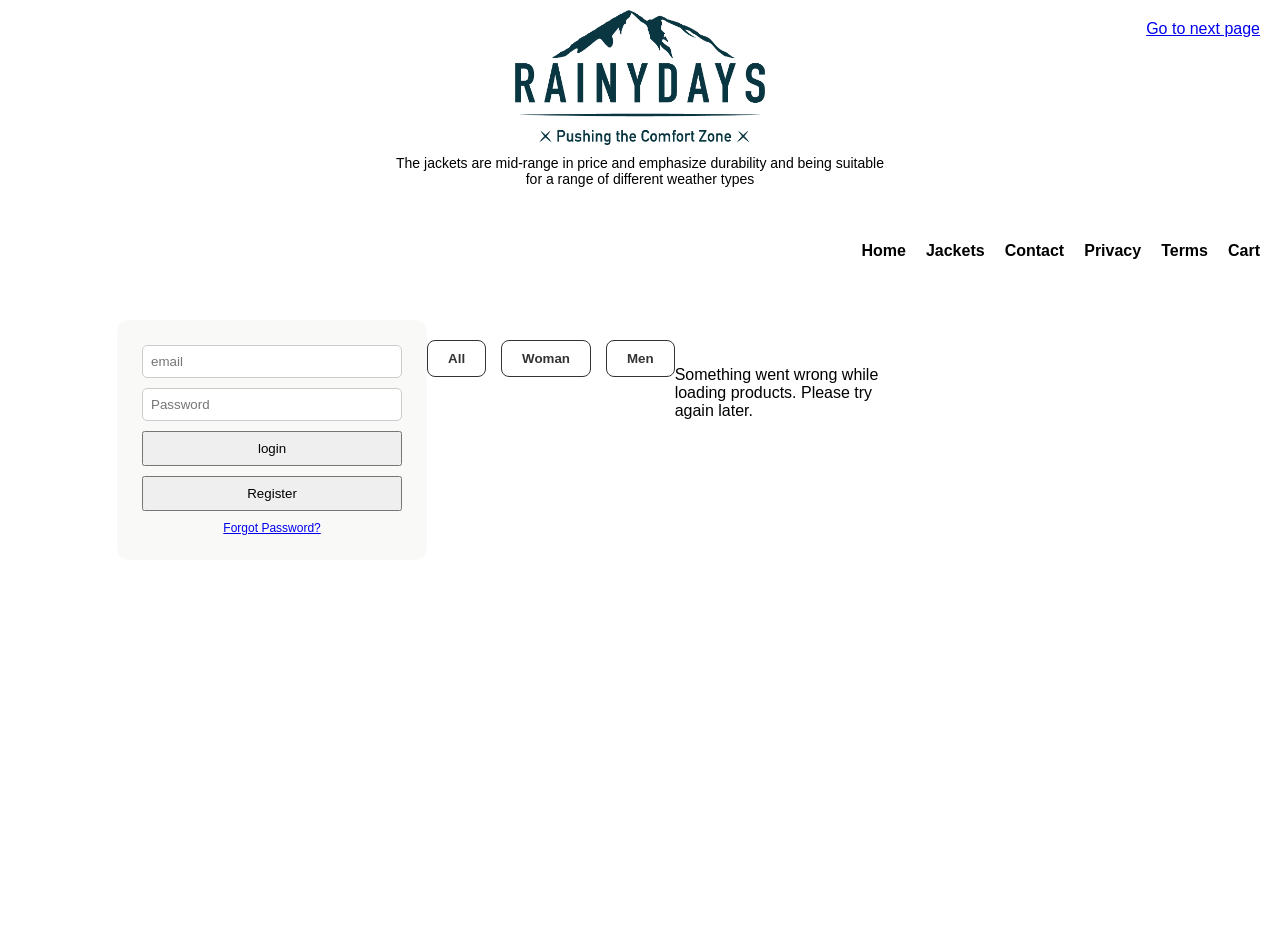
<file: index.html>
<!DOCTYPE html>
<html lang="en">
<head>  
    <meta charset="UTF-8">
    <meta name="viewport" content="width=device-width, initial-scale=1.0">
     <meta name="description" content="Get your best outdoor clohtes for heavy norwegian weather">
     <title>Rainy Days Pushing the comfort zone | Home</title>

    <link rel="stylesheet" href="style.css"> 
    </head> 

 <body>  

    <header>    
    <img src="images/RainyDays_Logo-kopi.png" alt="logo">
     

     <nav>   
            <ul> 
                <li><a href="index.html">Home</a></li>
                <li><a href="jackets.html">Jackets</a></li>
                <li><a href="contact.html">Contact</a></li>
                <li><a href="privacy-policy.html">Privacy</a></li>
                <li><a href="terms-and-conditions.html">Terms</a></li>
                <li><a href="cart.html">Cart</a></li>
            </ul>
        </nav>  

        <p class="header-text">The jackets are mid-range in price and emphasize durability and being suitable for a range of different weather types</p>
 </header>

        <main>  
             <a href="jackets.html" class="header-link">Go to next page</a>
            <div class="login-wrapper">
                <form>
                    <input type="email" placeholder="email">
                    <input type="password" placeholder="Password">
                <button>login</button>
                <button>Register</button>
            <a href="#">Forgot Password?</a>
            </div> 
            <div class="category-buttons">
                <button type="button" id="filterAll">All</button>
                <button type="button" id="filterWoman">Woman</button>
                <button type="button" id="filterMen">Men</button>
            </div>
            <div id="productlist"></div> 
        </form>
     </main>
     <script src="js/script.js"></script>
 </body>
 </html>
</file>
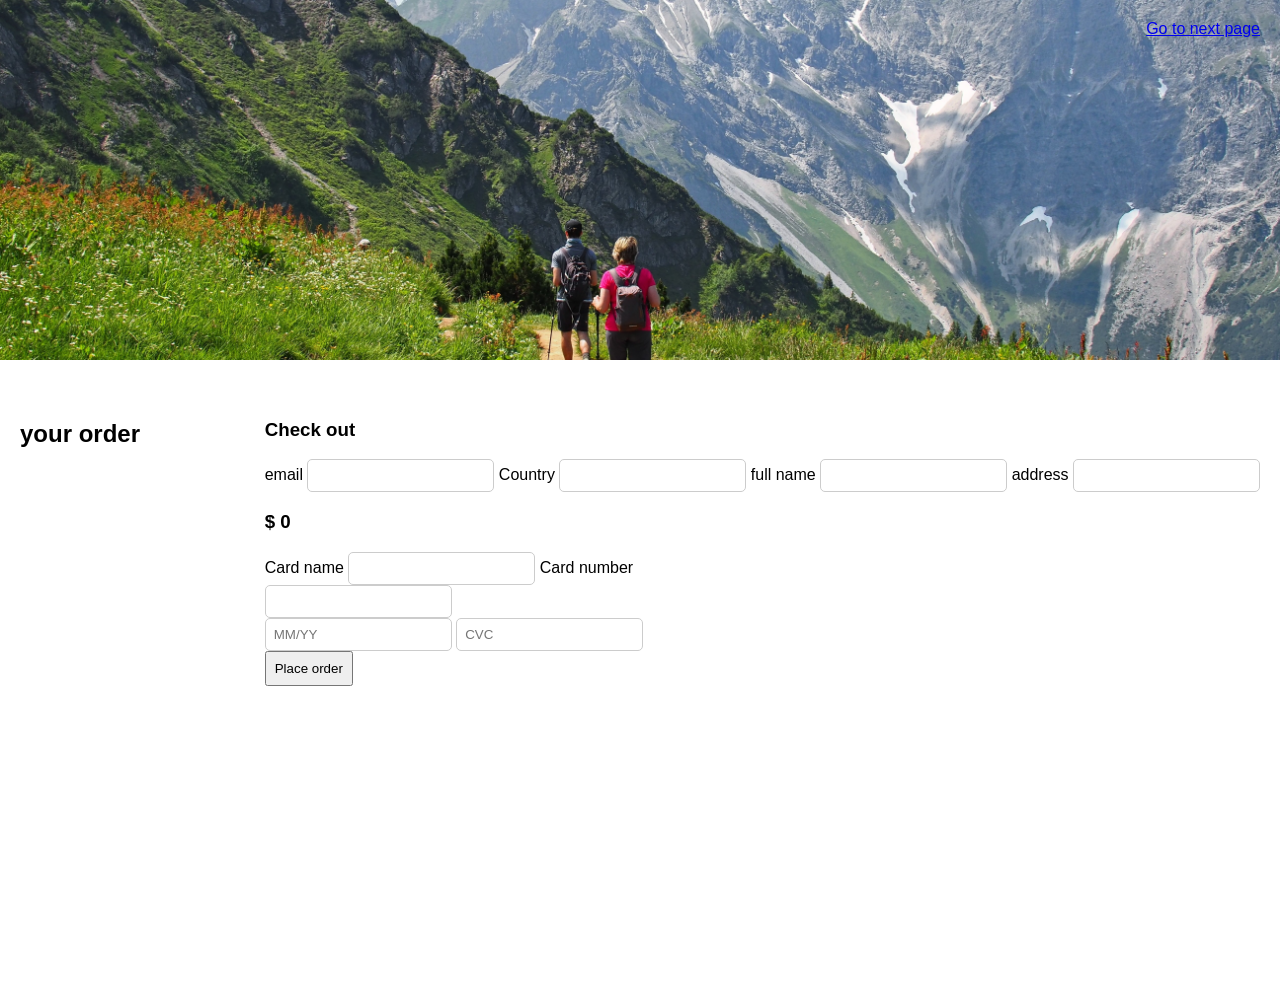
<file: checkout/index.html>
<!DOCTYPE html>
<html lang="en">
<head>  
    <meta charset="UTF-8">
    <meta name="viewport" content="width=device-width, initial-scale=1.0">  
    <link rel="stylesheet" href="../style.css">    

    </head>

 <body class="order-page">
     <header class="top-half">
 </header>

 <main class="bottom-half"> 
    <section class="product-page-content">   

         <div class="checkout-page"> 
            <h2>your order</h2>

            <div id="checkoutItems"></div>
        </div>

        <div class="checkout-container">    
            <div class="left">
                <h3>Check out</h3>

                <label>email</label>    
                <input type="text">

                <label>Country</label> 
                <input type="text">   

                <label>full name</label>
                <input type="text">     

                <label>address</label>  
                <input type="text">
                </div>
     
            <div class="right">
                <h3 id="checkoutTotal">$ 0</h3>

                <label>Card name</label>  
                <input type="text"> 

                 <label>Card number</label>  
                <input type="text">

                <div class="row">
                    <input type="text" placeholder="MM/YY">
                    <input type="text" placeholder="CVC">
                </div>  

                <button id="placeOrderBtn">Place order</button>    
             </div>
             </div>
             </section>
             </main>
             <a href="payment.html" class="header-link">Go to next page</a>
             <script src="script.js"></script>
             </body>
             </html>
</file>
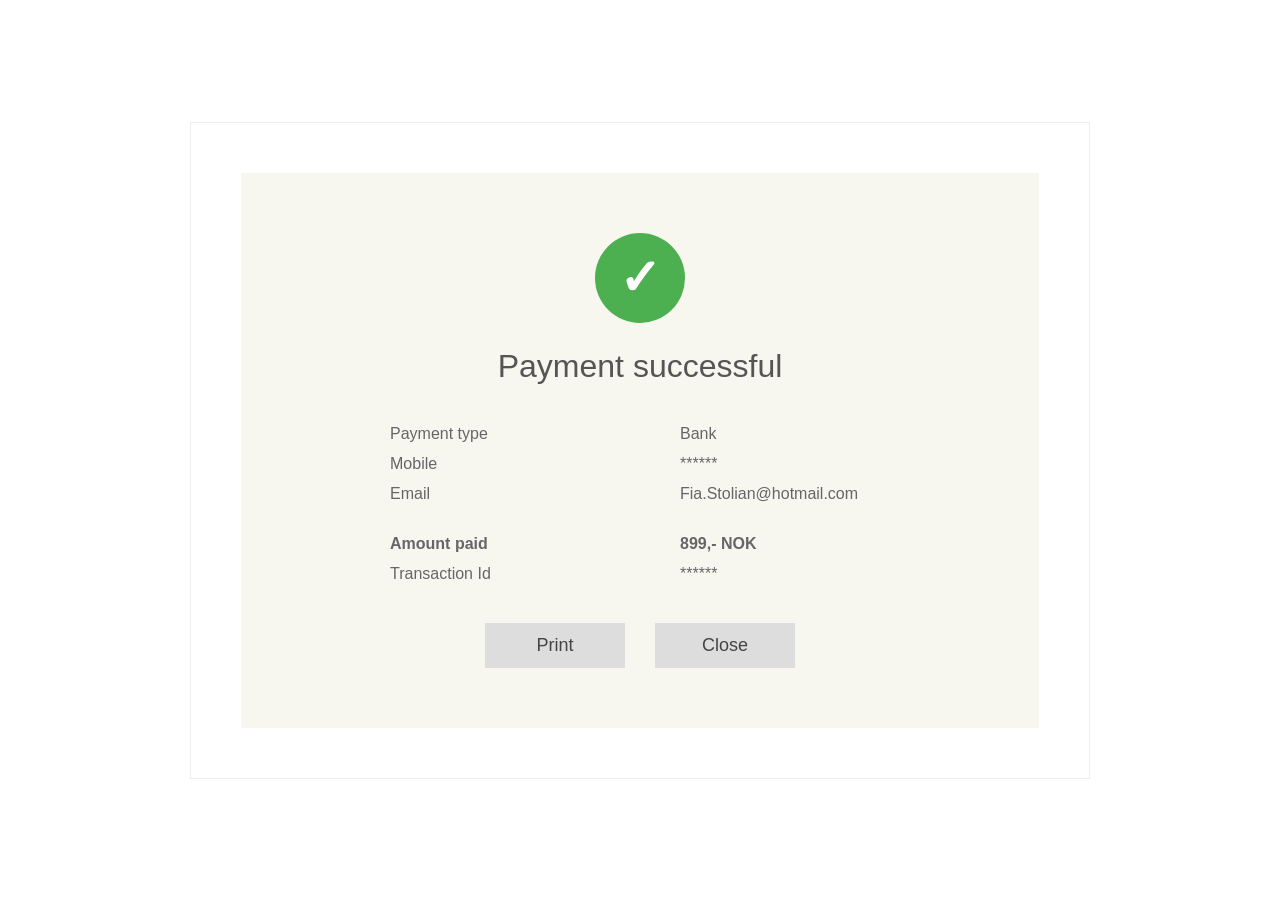
<file: payment/index.html>
<!DOCTYPE html>
<html lang="no">
<head>
    <meta charset="UTF-8" />
    <meta name="viewport" content="width=device-width, initial-scale=1.0" />
    <title>Payment Successful</title>
    <style>
        * {
            box-sizing: border-box;
            margin: 0;
            padding: 0;
            font-family: Arial, sans-serif;
        }

        body {
            background: #ffffff;
            display: flex;
            justify-content: center;
            align-items: center;
            min-height: 100vh;
        }

        .page {
            width: 900px;
            padding: 50px;
            border: 1px solid #eee;
            background: white;
        }

        .payment-box {
            background: #f7f6ef;
            padding: 60px 80px;
            text-align: center;
        }

        .success-icon {
            width: 90px;
            height: 90px;
            background: #4caf50;
            border-radius: 50%;
            margin: 0 auto 25px;
            color: white;
            font-size: 50px;
            line-height: 90px;
            font-weight: bold;
        }

        h1 {
            font-size: 32px;
            color: #555;
            margin-bottom: 40px;
            font-weight: 500;
        }

        .payment-details {
            display: grid;
            grid-template-columns: 1fr 1fr;
            gap: 12px 80px;
            text-align: left;
            max-width: 500px;
            margin: 0 auto 40px;
            color: #666;
            font-size: 16px;
        }

        .payment-details strong {
            color: #444;
        }

        .amount {
            margin-top: 20px;
            font-weight: bold;
        }

        .buttons {
            display: flex;
            justify-content: center;
            gap: 30px;
            margin-top: 40px;
        }

        button {
            width: 140px;
            padding: 12px;
            border: none;
            background: #ddd;
            color: #444;
            font-size: 18px;
            cursor: pointer;
            transition: 0.2s;
        }

        button:hover {
            background: #cfcfcf;
        }
    </style>
</head>
<body>
    <div class="page">
        <div class="payment-box">
            <div class="success-icon">✓</div>
            <h1>Payment successful</h1>

            <div class="payment-details">
                <div>Payment type</div>
                <div>Bank</div>

                <div>Mobile</div>
                <div>******</div>

                <div>Email</div>
                <div>Fia.Stolian@hotmail.com</div>

                <div class="amount">Amount paid</div>
                <div class="amount">899,- NOK</div>

                <div>Transaction Id</div>
                <div>******</div>
            </div>

            <div class="buttons">
                <button onclick="window.print()">Print</button>
                <button onclick="window.close()">Close</button>
            </div>
        </div>
    </div>
</body>
</html>
</file>
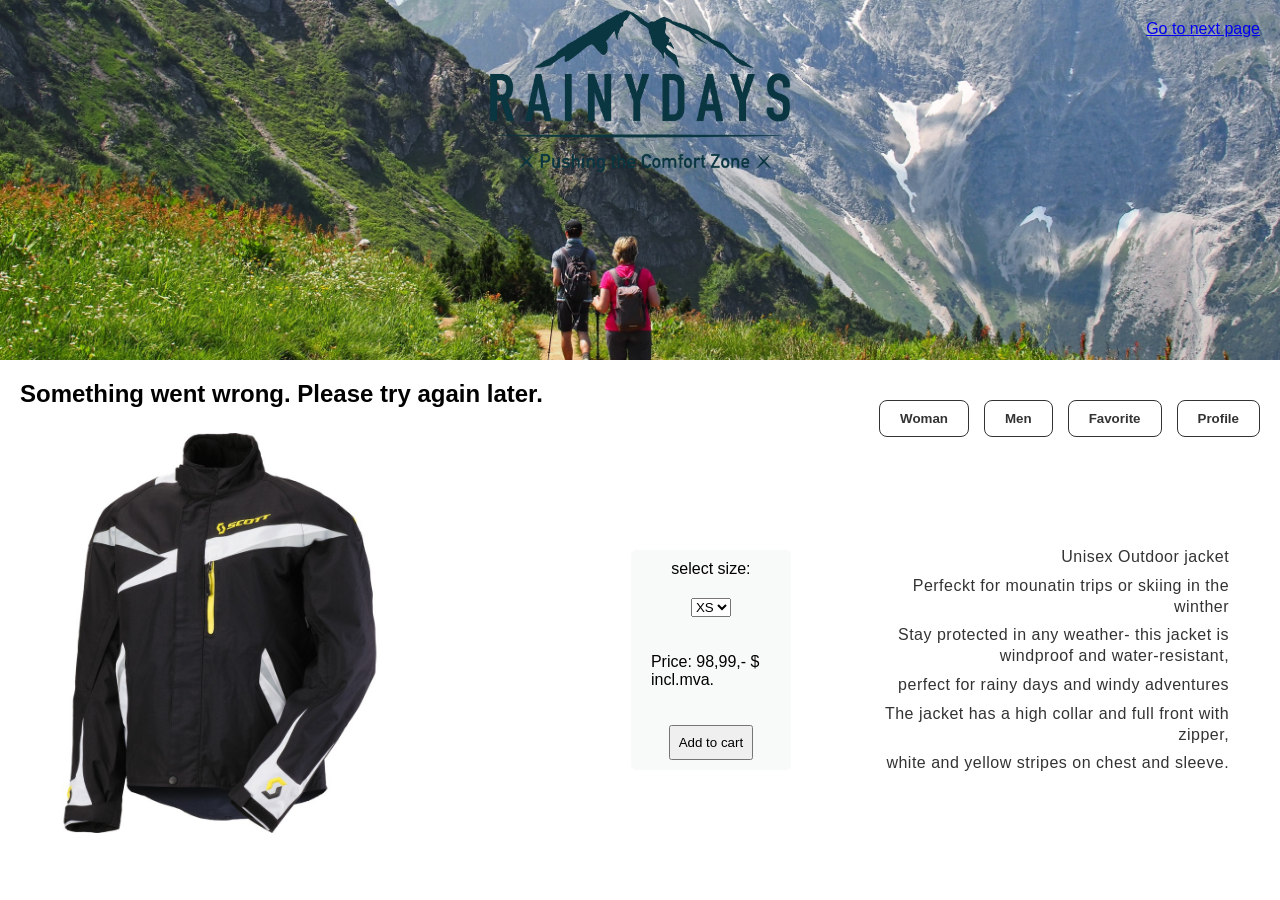
<file: product/index.html>
<!DOCTYPE html>
<html lang="en">
<head>  
    <meta charset="UTF-8">
    <meta name="viewport" content="width=device-width, initial-scale=1.0">
     <meta name="description" content="Get your best outdoor clohtes for heavy norwegian weather">
     <title>Rainy Days Pushing the comfort zone | Home</title>
    <link rel="stylesheet" href="../style.css"> 
    </head> 

 <body class="product-page">
     <header class="top-half">
    <img src="../images/RainyDays_Logo-kopi.png" alt="logo">  
 </header>

 <main class="bottom-half"> 
    <section class="product-page-content">  

            <div class="product-image-column">  
            <h1 class="product-title" id="producttitle">Black and white outdoor jacket</h1>  
         <img id="productpicture" src="../images/RainyDays_Jacket4.jpg" alt="jacket">  
     </div> 

     <div class="product-buy">  
    <label for="size">select size:</label>
     <select name="size" id="size">
     <option value="XS">XS</option> 
     <option value="S">S</option>       
     <option value="M">M</option>   
     <option value="L">L</option>   
     <option value="XL">XL</option>
     </select>  
     <p class="Price" id="productprice">Price: 98,99,- $ incl.mva.</p>  
     <button id="addToCartBtn">Add to cart</button>  
    </div>  

<div class="product-controls">
    <div class="category-buttons">
      <button>Woman</button>
      <button>Men</button>
      <button>Favorite</button>
      <button>Profile</button>
    </div>

     <div class="product-info">   
    <p id="productdescription">Unisex Outdoor jacket</p>
    <p>Perfeckt for mounatin trips or skiing in the winther</p>  
    <p>Stay protected in any weather- this jacket is windproof and water-resistant,</p>   
    <p>perfect for rainy days and windy adventures </p>
    <p>The jacket has a high collar and full front with zipper,</p> 
    <p>white and yellow stripes on chest and sleeve. </p>
    </div>
    </section>
    </main>
    <a href="../jackets.html" class="header-link">Go to next page</a>
    <script src="script.js"></script>
       </body>
</html>
</file>
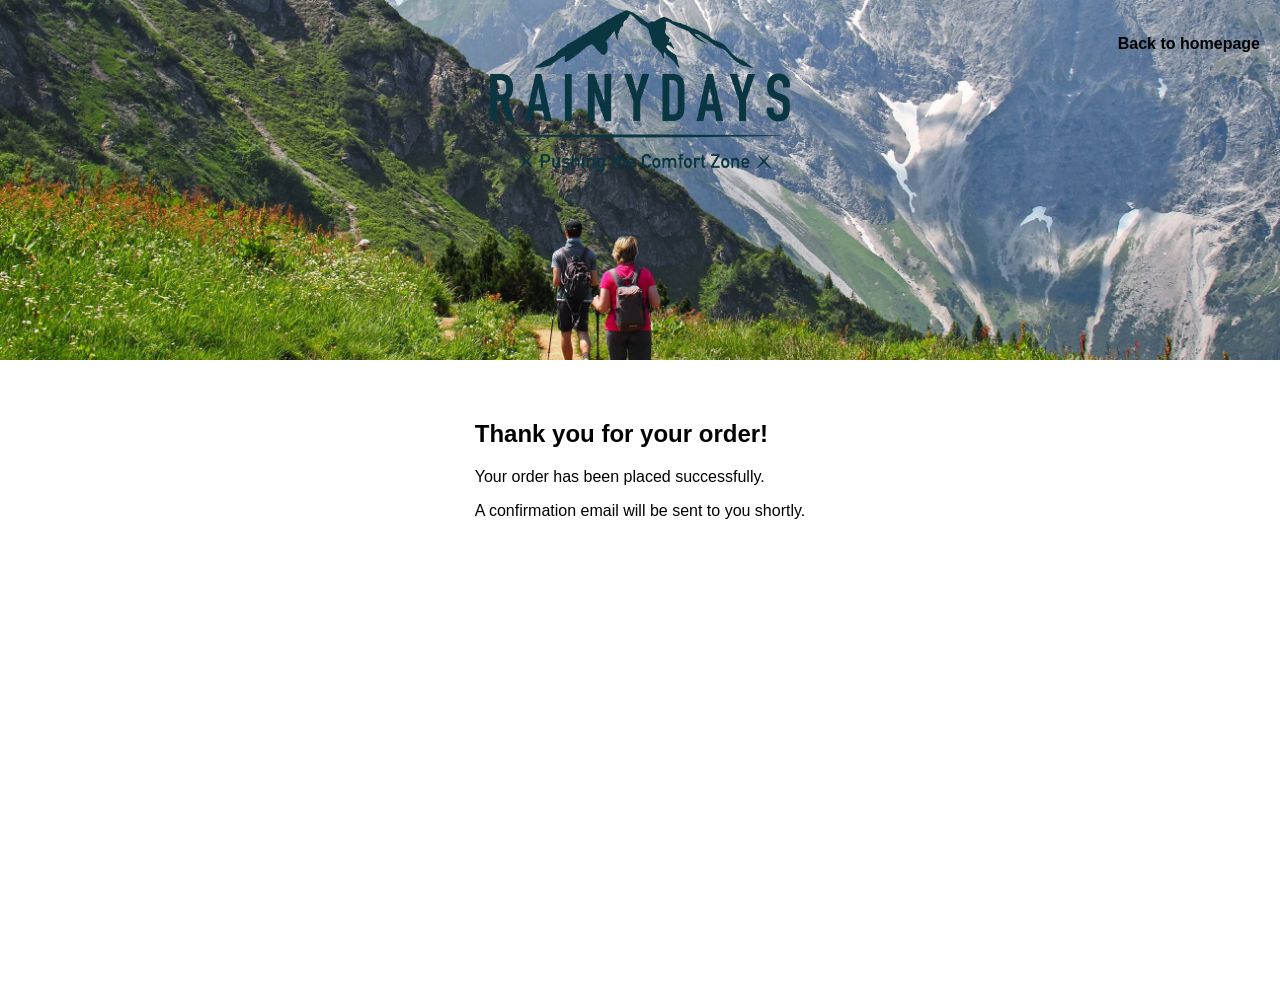
<file: checkout/confirmation/index.html>
<!DOCTYPE html>
<html lang="en">
<head>
    <meta charset="UTF-8">
    <meta name="viewport" content="width=device-width, initial-scale=1.0">
    <title>Order Confirmation | Rainy Days</title>
    <link rel="stylesheet" href="../../style.css">
</head>

<body class="confirmation-page">
    <header class="top-half">
        <img src="../../images/RainyDays_Logo-kopi.png" alt="logo">
    </header>

    <main class="bottom-half">
        <section>
            <h1>Thank you for your order!</h1>
            <p>Your order has been placed successfully.</p>
            <p>A confirmation email will be sent to you shortly.</p>
            <a href="../../index.html" class="header-link">Back to homepage</a>
        </section>
    </main>
</body>
</html>
</file>
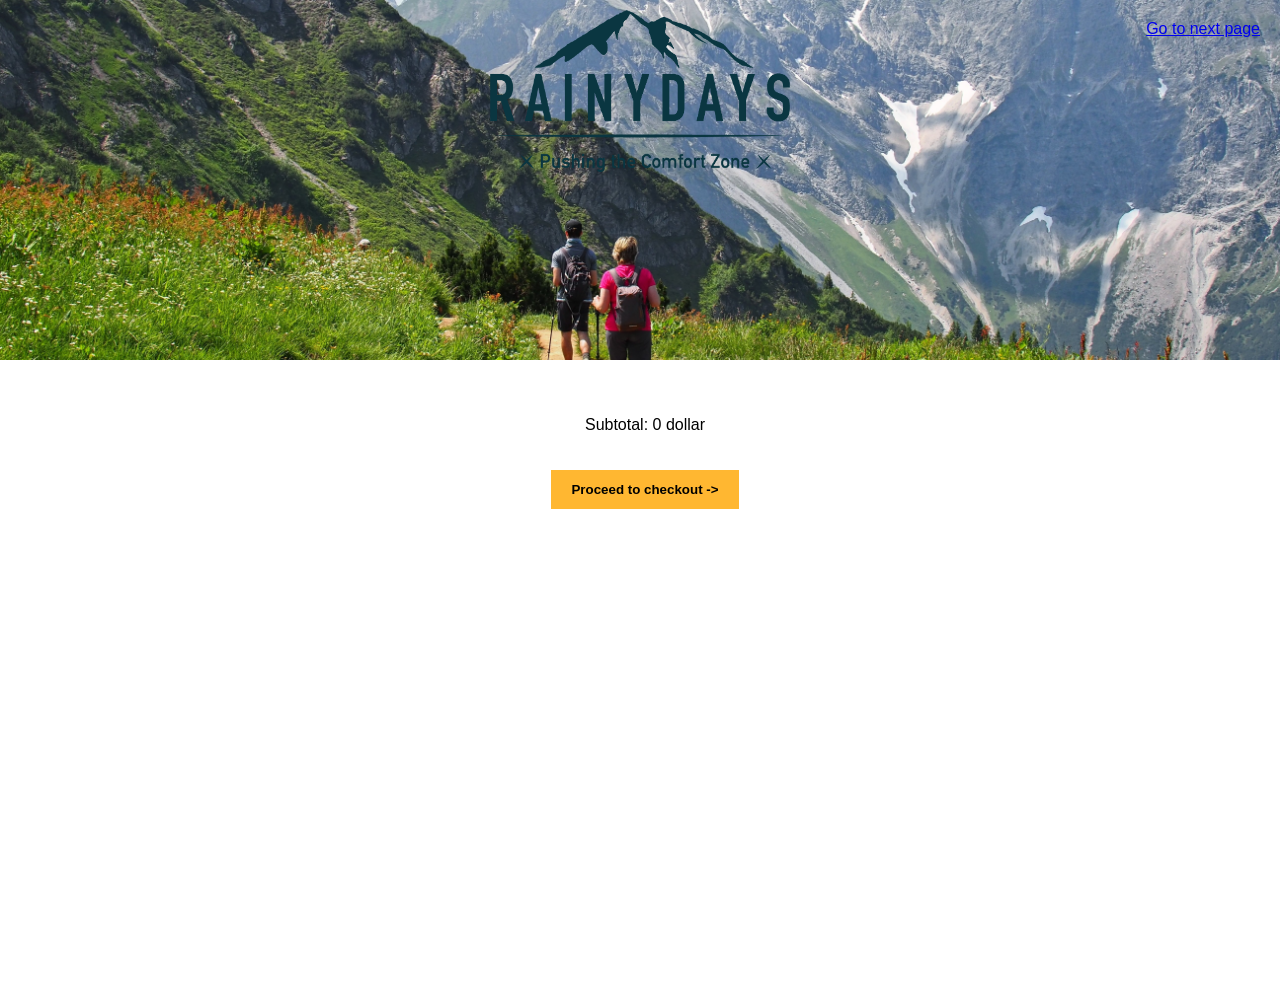
<file: cart.html>
<!DOCTYPE html>
<html lang="en">
<head>  
    <meta charset="UTF-8">
    <meta name="viewport" content="width=device-width, initial-scale=1.0">
     <meta name="description" content="Get your best outdoor clohtes for heavy norwegian weather">
     <title>Rainy Days Pushing the comfort zone | Home</title>
    <link rel="stylesheet" href="style.css"> 
    </head> 

 <body class="check-page">  


     <header class="top-half">
    <img src="images/RainyDays_Logo-kopi.png" alt="logo">  
 </header>

 <main class="bottom-half">     
    
        <section class="check-section">

        <div id="cartItems"></div>

        <div class="check-container">
            <p class="Price" id="cartTotal">Subtotal: 0 kr</p>
            <button class="checkout-btn" id="checkoutBtn">Proceed to checkout -></button>
        </div>
        </section>

         </main>
         <a href="order.html" class="header-link">Go to next page</a>
      <script src="js/cart.js"></script>  
      </body>
        </html>
</file>
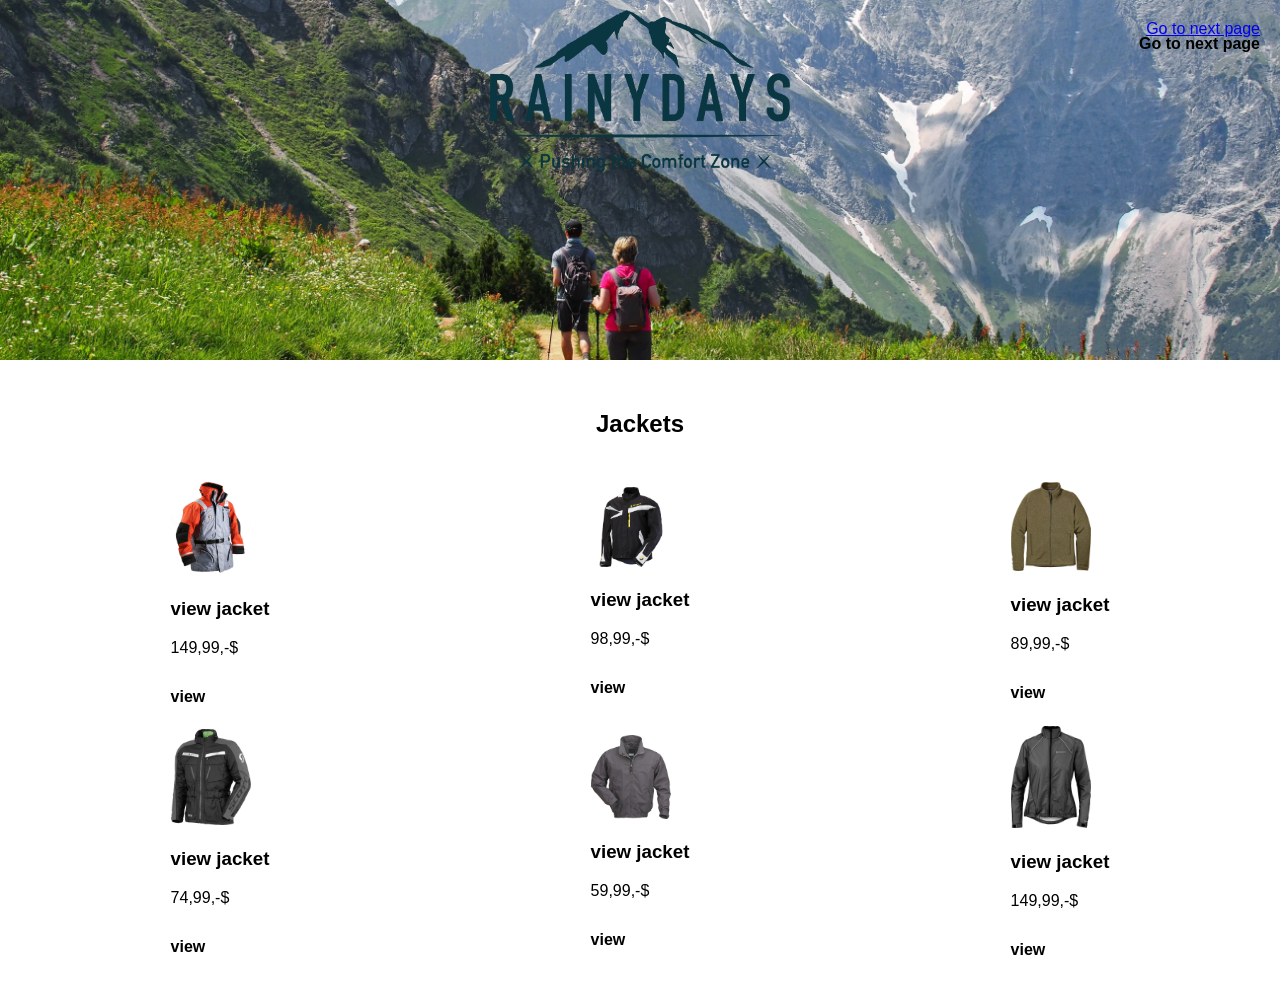
<file: jackets.html>
<!DOCTYPE html>
<html lang="en">
<head>  
    <meta charset="UTF-8">
    <meta name="viewport" content="width=device-width, initial-scale=1.0">
     <meta name="description" content="Get your best outdoor clohtes for heavy norwegian weather">
     <title>Rainy Days Pushing the comfort zone | Home</title>
    <link rel="stylesheet" href="style.css"> 
    </head> 

 <body class="jackets-page">
    

    <header class="top-half">
    <img src="images/RainyDays_Logo-kopi.png" alt="logo">  
 </header>

 <main class="bottom-half">
    <section class="jackets-grid">
    <h2>Jackets</h2>    
    <div>
        <img src="images/RainyDays_Jacket1.jpg" alt="jacket">   
        <h3>view jacket</h3>
        <p>149,99,-$</p>
        <a href="#">view</a>
    </div>
     <div>
        <img src="images/RainyDays_Jacket4.jpg"alt="jacket">   
        <h3>view jacket</h3>
        <p>98,99,-$</p>
        <a href="#">view</a>
    </div>
     <div>
        <img src="images/RainyDays_Jacket7.jpg" alt="jacket">   
        <h3>view jacket</h3>
        <p>89,99,-$</p>
        <a href="#">view</a>
    </div>
     <div>
        <img src="images/RainyDays_Jacket6.jpg" alt="jacket">   
        <h3>view jacket</h3>
        <p>74,99,-$</p>
        <a href="#">view</a>
    </div> <div>
        <img src="images/RainyDays_Jacket5.jpg" alt="jacket">   
        <h3>view jacket</h3>
        <p>59,99,-$</p>
        <a href="#">view</a>
    </div> <div>
        <img src="images/RainyDays_Jacket2.jpg" alt="jacket">   
        <h3>view jacket</h3>
        <p>149,99,-$</p>
        <a href="#">view</a> 
        <a href="produckts.html" class="header-link">Go to next page</a>
     </div>
     </section>
 </main>
 <a href="cart.html" class="header-link">Go to next page</a>
    </body>
 </html>
</file>
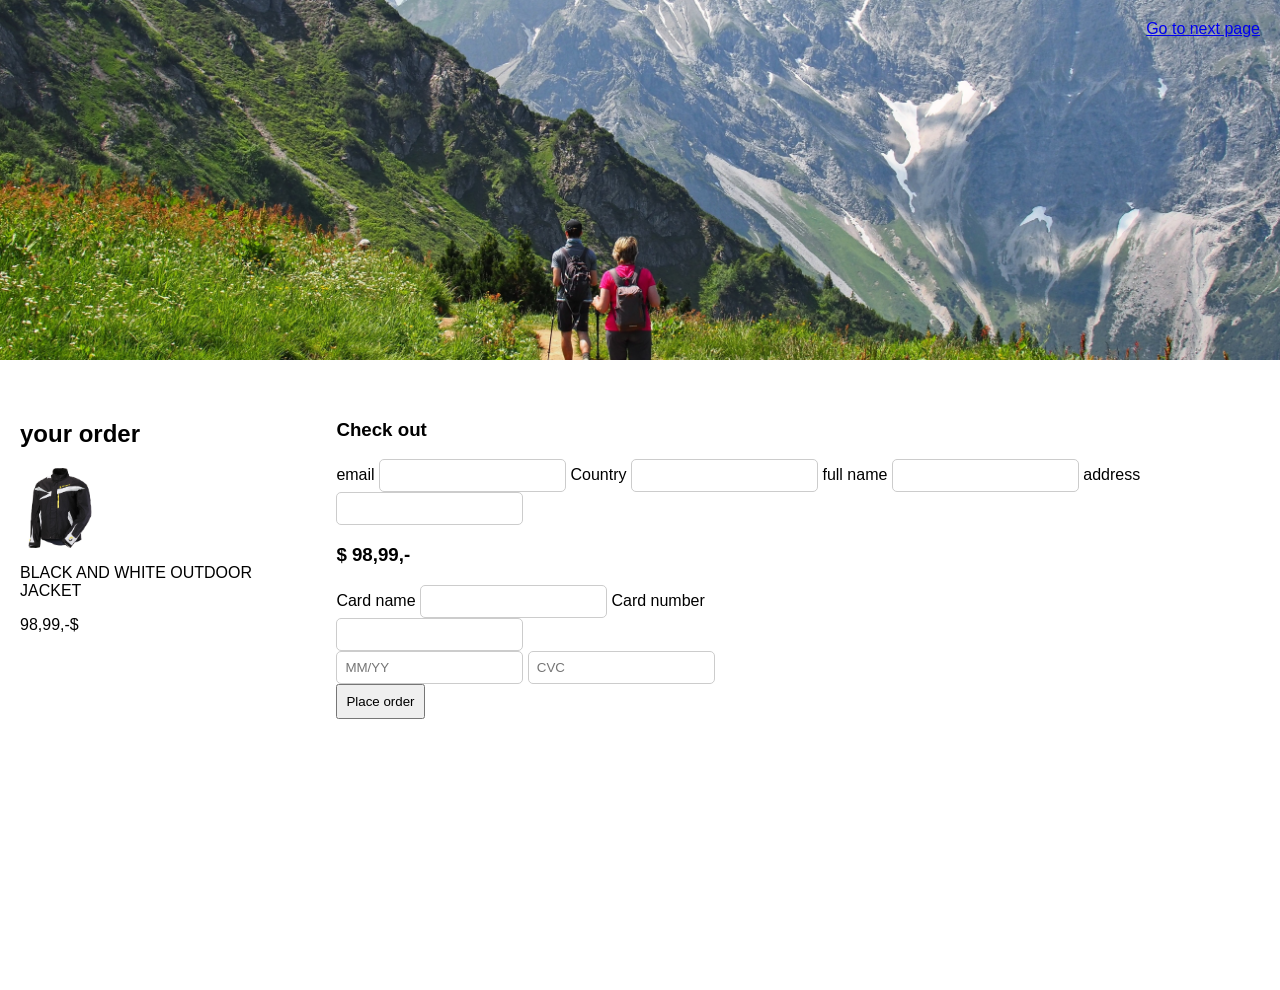
<file: order.html>
<!DOCTYPE html>
<html lang="en">
<head>  
    <meta charset="UTF-8">
    <meta name="viewport" content="width=device-width, initial-scale=1.0">  
    <link rel="stylesheet" href="style.css">    

    </head>

 <body class="order-page">
     <header class="top-half">
 </header>

 <main class="bottom-half"> 
    <section class="product-page-content">   

         <div class="checkout-page"> 
            <h2>your order</h2>

            <div class="order">
                <img src="images/RainyDays_Jacket4.jpg" class="order-img">
            </div>
            <p>BLACK AND WHITE OUTDOOR JACKET</p>   
            <p>98,99,-$</p>
            </div>
        </div>

        <div class="checkout-container">    
            <div class="left">
                <h3>Check out</h3>

                <label>email</label>    
                <input type="text">

                <label>Country</label> 
                <input type="text">   

                <label>full name</label>
                <input type="text">     

                <label>address</label>  
                <input type="text">
                </div>
     
            <div class="right">
                <h3>$ 98,99,-</h3>

                <label>Card name</label>  
                <input type="text"> 

                 <label>Card number</label>  
                <input type="text">

                <div class="row">
                    <input type="text" placeholder="MM/YY">
                    <input type="text" placeholder="CVC">
                </div>  

                <button>Place order</button>    
             </div>
             </div>
             </section>
             </main>
             <a href="payment.html" class="header-link">Go to next page</a>
             </body>
             </html>
</file>
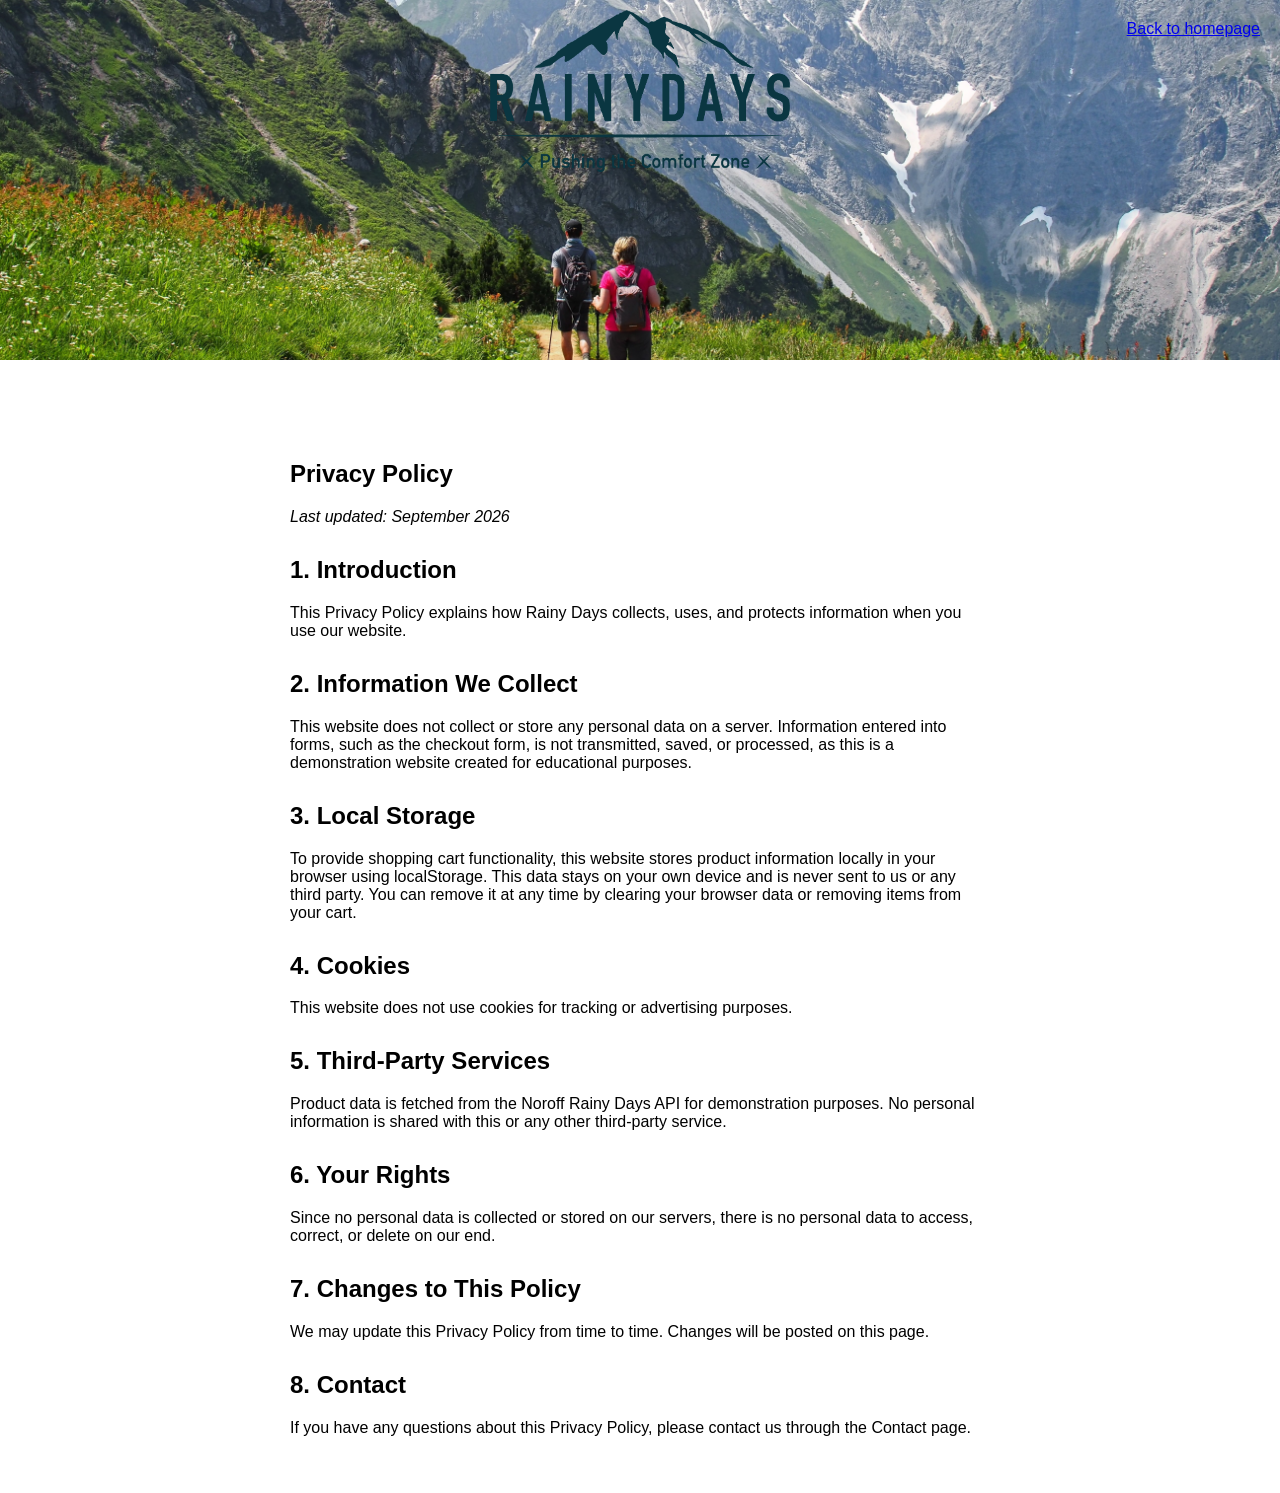
<file: privacy-policy.html>
<!DOCTYPE html>
<html lang="en">
<head>
    <meta charset="UTF-8">
    <meta name="viewport" content="width=device-width, initial-scale=1.0">
    <title>Privacy Policy | Rainy Days</title>
    <link rel="stylesheet" href="style.css">
</head>

<body class="legal-page">
    <header class="top-half">
        <img src="images/RainyDays_Logo-kopi.png" alt="logo">
    </header>

    <main class="bottom-half">
        <section class="legal-content">
            <h1>Privacy Policy</h1>
            <p><em>Last updated: September 2026</em></p>

            <h2>1. Introduction</h2>
            <p>This Privacy Policy explains how Rainy Days collects, uses, and protects information when you use our website.</p>

            <h2>2. Information We Collect</h2>
            <p>This website does not collect or store any personal data on a server. Information entered into forms, such as the checkout form, is not transmitted, saved, or processed, as this is a demonstration website created for educational purposes.</p>

            <h2>3. Local Storage</h2>
            <p>To provide shopping cart functionality, this website stores product information locally in your browser using localStorage. This data stays on your own device and is never sent to us or any third party. You can remove it at any time by clearing your browser data or removing items from your cart.</p>

            <h2>4. Cookies</h2>
            <p>This website does not use cookies for tracking or advertising purposes.</p>

            <h2>5. Third-Party Services</h2>
            <p>Product data is fetched from the Noroff Rainy Days API for demonstration purposes. No personal information is shared with this or any other third-party service.</p>

            <h2>6. Your Rights</h2>
            <p>Since no personal data is collected or stored on our servers, there is no personal data to access, correct, or delete on our end.</p>

            <h2>7. Changes to This Policy</h2>
            <p>We may update this Privacy Policy from time to time. Changes will be posted on this page.</p>

            <h2>8. Contact</h2>
            <p>If you have any questions about this Privacy Policy, please contact us through the Contact page.</p>
        </section>
    </main>

    <a href="index.html" class="header-link">Back to homepage</a>
</body>
</html>
</file>
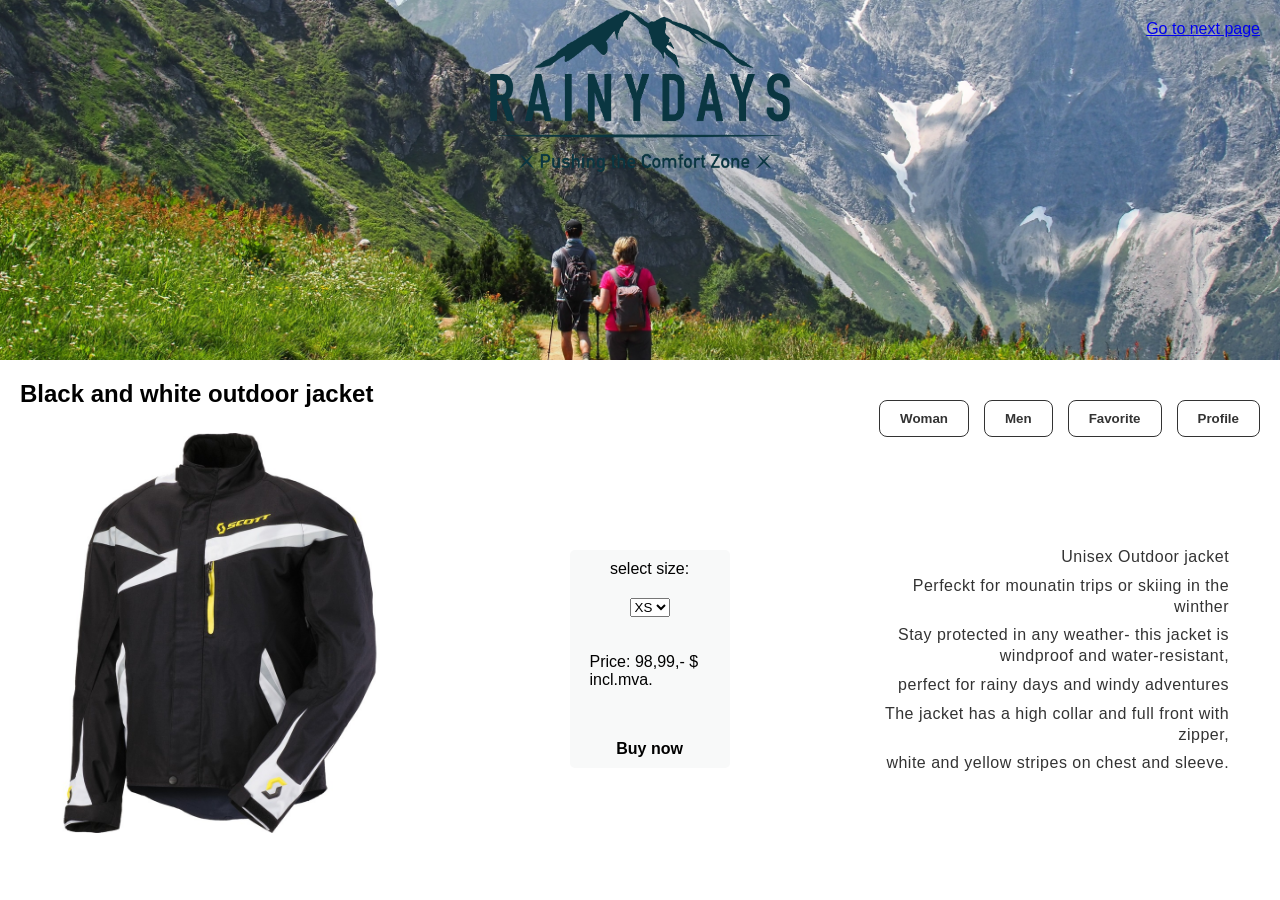
<file: products.html>
<!DOCTYPE html>
<html lang="en">
<head>  
    <meta charset="UTF-8">
    <meta name="viewport" content="width=device-width, initial-scale=1.0">
     <meta name="description" content="Get your best outdoor clohtes for heavy norwegian weather">
     <title>Rainy Days Pushing the comfort zone | Home</title>
    <link rel="stylesheet" href="style.css"> 
    </head> 

 <body class="product-page">
     <header class="top-half">
    <img src="/images/RainyDays_Logo-kopi.png" alt="logo">  
 </header>

 <main class="bottom-half"> 
    <section class="product-page-content">  

            <div class="product-image-column">  
            <h1 class="product-title">Black and white outdoor jacket</h1>  
         <img src="images/RainyDays_Jacket4.jpg" alt="jacket">  
     </div> 

     <div class="product-buy">  
    <label for="size">select size:</label>
     <select name="size" id="size">
     <option value="XS">XS</option> 
     <option value="S">S</option>       
     <option value="M">M</option>   
     <option value="L">L</option>   
     <option value="XL">XL</option>
     </select>  
     <p class="Price">Price: 98,99,- $ incl.mva.</p>  
     <a href="#">Buy now</a>    
    </div>  

<div class="product-controls">
    <div class="category-buttons">
      <button>Woman</button>
      <button>Men</button>
      <button>Favorite</button>
      <button>Profile</button>
    </div>

     <div class="product-info">   
    <p>Unisex Outdoor jacket</p>
    <p>Perfeckt for mounatin trips or skiing in the winther</p>  
    <p>Stay protected in any weather- this jacket is windproof and water-resistant,</p>   
    <p>perfect for rainy days and windy adventures </p>
    <p>The jacket has a high collar and full front with zipper,</p> 
    <p>white and yellow stripes on chest and sleeve. </p>
    </div>
    </section>
    </main>
    <a href="jackets.html" class="header-link">Go to next page</a>
       </body>
</html>
</file>
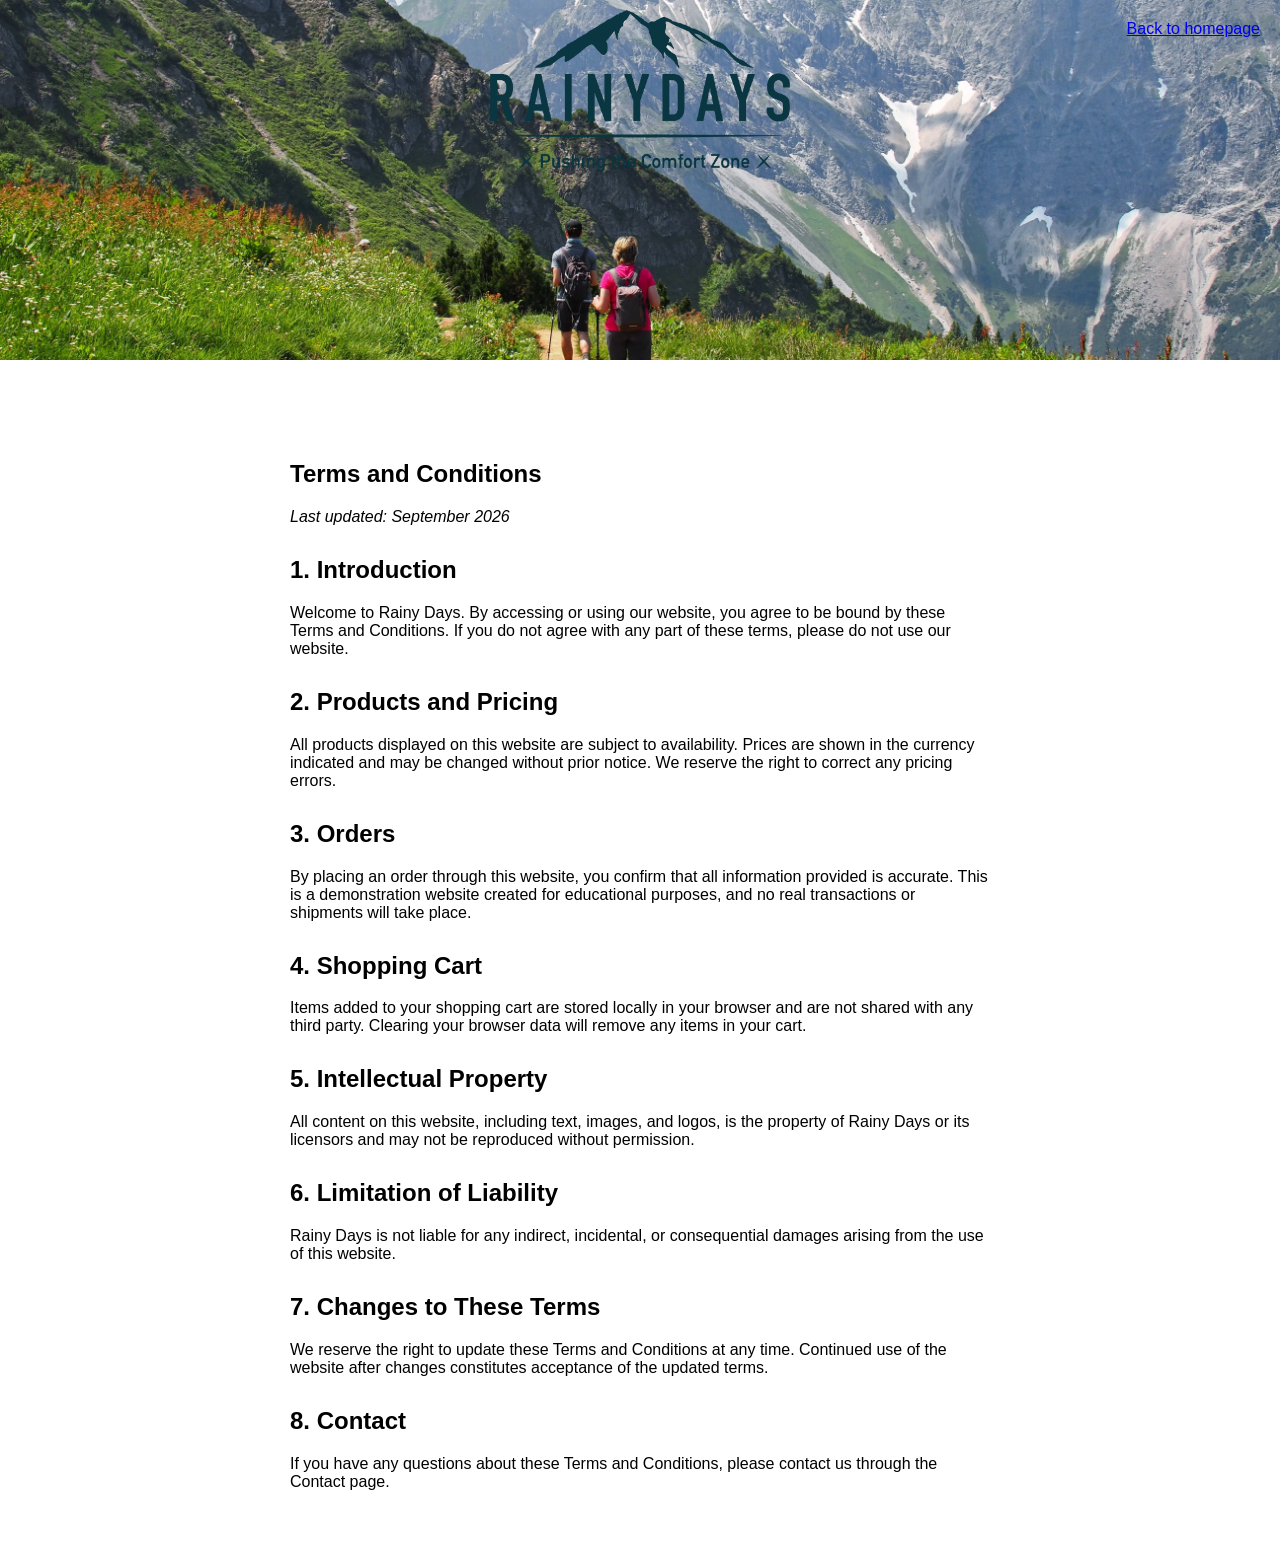
<file: terms-and-conditions.html>
<!DOCTYPE html>
<html lang="en">
<head>
    <meta charset="UTF-8">
    <meta name="viewport" content="width=device-width, initial-scale=1.0">
    <title>Terms and Conditions | Rainy Days</title>
    <link rel="stylesheet" href="style.css">
</head>

<body class="legal-page">
    <header class="top-half">
        <img src="images/RainyDays_Logo-kopi.png" alt="logo">
    </header>

    <main class="bottom-half">
        <section class="legal-content">
            <h1>Terms and Conditions</h1>
            <p><em>Last updated: September 2026</em></p>

            <h2>1. Introduction</h2>
            <p>Welcome to Rainy Days. By accessing or using our website, you agree to be bound by these Terms and Conditions. If you do not agree with any part of these terms, please do not use our website.</p>

            <h2>2. Products and Pricing</h2>
            <p>All products displayed on this website are subject to availability. Prices are shown in the currency indicated and may be changed without prior notice. We reserve the right to correct any pricing errors.</p>

            <h2>3. Orders</h2>
            <p>By placing an order through this website, you confirm that all information provided is accurate. This is a demonstration website created for educational purposes, and no real transactions or shipments will take place.</p>

            <h2>4. Shopping Cart</h2>
            <p>Items added to your shopping cart are stored locally in your browser and are not shared with any third party. Clearing your browser data will remove any items in your cart.</p>

            <h2>5. Intellectual Property</h2>
            <p>All content on this website, including text, images, and logos, is the property of Rainy Days or its licensors and may not be reproduced without permission.</p>

            <h2>6. Limitation of Liability</h2>
            <p>Rainy Days is not liable for any indirect, incidental, or consequential damages arising from the use of this website.</p>

            <h2>7. Changes to These Terms</h2>
            <p>We reserve the right to update these Terms and Conditions at any time. Continued use of the website after changes constitutes acceptance of the updated terms.</p>

            <h2>8. Contact</h2>
            <p>If you have any questions about these Terms and Conditions, please contact us through the Contact page.</p>
        </section>
    </main>

    <a href="index.html" class="header-link">Back to homepage</a>
</body>
</html>
</file>
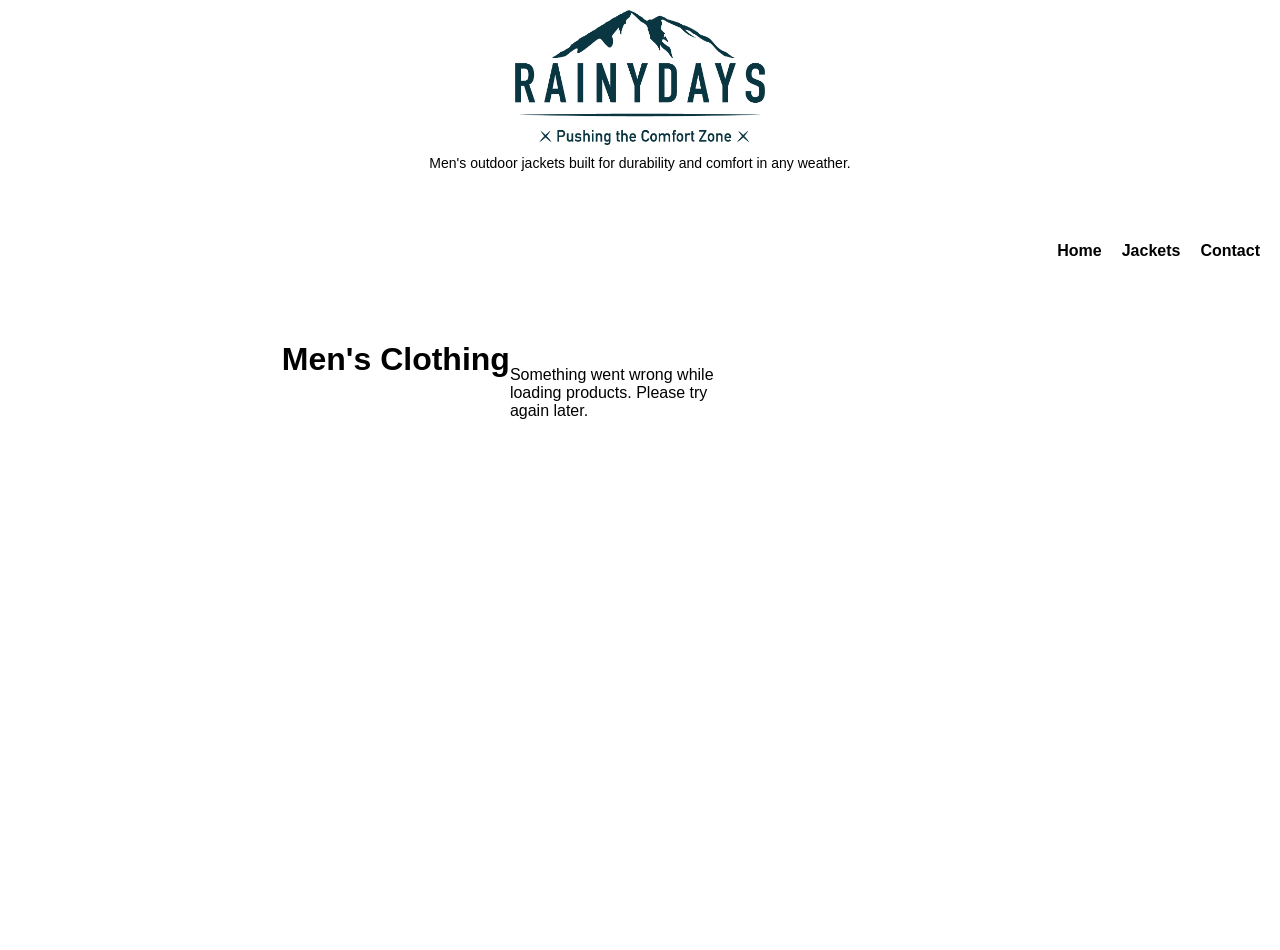
<file: category/mens-clothing.html>
<!DOCTYPE html>
<html lang="en">
<head>
    <meta charset="UTF-8">
    <meta name="viewport" content="width=device-width, initial-scale=1.0">
    <title>Men's Clothing | Rainy Days</title>
    <link rel="stylesheet" href="../style.css">
</head>

<body>
    <header>
        <img src="../images/RainyDays_Logo-kopi.png" alt="logo">
        <nav>
            <ul>
                <li><a href="../index.html">Home</a></li>
                <li><a href="../jackets.html">Jackets</a></li>
                <li><a href="../contact.html">Contact</a></li>
            </ul>
        </nav>
        <p class="header-text">Men's outdoor jackets built for durability and comfort in any weather.</p>
    </header>

    <main>
        <h1>Men's Clothing</h1>
        <div id="productlist"></div>
    </main>

    <script src="script.js"></script>
</body>
</html>
</file>
<file: style.css>
html, body {
    margin: 0;
    padding: 0;
    width: 100%;
    font-family: Arial, Helvetica, sans-serif; 
}

header {
    position: relative;
    width: 100%;
    height: 30vh;
    display: flex;
    flex-direction: column;
    align-items: center;
    justify-content: flex-start; 
}

.top-half {
    height: 40vh; /* skermhøyde*/
    display: flex;
    align-items: center;
    justify-content: center;
    background-image: url("images/ralf1403-hike-9718263.jpg");
    background-size: cover;
   background-position: center;
}

.bottom-half {
    background-color: white;
    padding: 40px 20px;
    box-sizing: border-box;
    min-height: auto;
}

header img {
    width: 250px;
    max-width: 80%;
    margin-top: 10px;
}

nav {
    position: absolute;
    bottom: 10px;
    right: 20px;    
}   

    nav ul {
    list-style: none;
    display: flex;
    gap: 20px;
    padding: 0;
    margin: 0;

}

nav a {
    text-decoration: none;
    color: black;
    font-weight: bold;
}

.header-text {
    margin-top: 10px;  
    color: black;
    text-align: center;
    max-width: 500px;
    font-size: 14px;
}

main {  
    height: 70vh;
    display: flex;
    justify-content: center;
    align-items: flex-start;
    padding-top: 50px;

}

form {
    background: rgba(245, 245, 242, 0.605);
    padding: 25px;
    border-radius: 12px;

    display: flex;
    flex-direction: column;
    gap: 10px;
    width: 260px;
}

input {
    padding: 8px;
    border: 1px solid #ccc;
    border-radius: 5px;
}

button {
    cursor: pointer;
    padding: 8px;
}

form a {
    font-size: 12px;
    text-align: center;
}


/* Webpage 2 */

.header-link {
    position: absolute;
    top: 20px;
    right: 20px;
}

.jackets-page {
    background: linear-gradient(to bottom, transparent 50%, white 50%), url("images/ralf1403-hike-9718263.jpg"); background-size: cover;
    background-position: center; background-repeat: no-repeat;  background-size: cover;

}

.jackets-page main {
    display: block;
    height: auto;
    padding: 20px;
}

.top-half {
    height: 40vh; /* skermhøyde*/
    display: flex;
    align-items: center;
    background-image: white;
    justify-content: flex-start;
}

.top-half img {
    width: 300px;
    max-width: 40%; /*logo størrelse*/
    margin-bottom: 10px;
}

.top-half h2 {
    margin: 10px 0;
    color: black;
}


/*for jakker, plassering, 2 rader og 3 kolonner*/
.jackets-grid {
    display: grid;
    grid-template-columns: repeat(3, 2fr);
    grid-template-rows: repeat(2, auto);
    gap: 20px;
    justify-items: center;
    align-items: center;
    margin: 10px 0;
}

.jackets-grid img {
    width: 80px; /*juster om nødvendig, bildene blir mindre*/
    height: auto;
    object-fit: contain;
}

.jackets-grid h2 {
    grid-column: 1 /-1;
    text-align: center;
    
}

.bottom-half a {
    display: inline-block;
    margin-top: 15px;
    text-decoration: none;
    color: black;
    font-weight: bold;
}

/* webpage 3, produckts.html*/  
.header-link {
    position: absolute;
    top: 20px;
    right: 20px;
}

.product-page main {
    display: block;
    height: auto;
    padding: 20px;
}

.top-half h1 {
    margin: 10px 0;
    color: black;
}

/*felles for produkt-side*/
.product-page {
    margin: 0;
    padding-top: 0;
    background-size: cover;
    background-position: center;
    background-repeat: no-repeat;
  
}

/*hoveddelen med bilde og info*/
.product-page.bottom-half {
    background-color: white;
    min-height: 50vh;
    padding: 40px 20px;
    box-sizing: border-box;
    display: flex;
    justify-content: flex-start;
  }

/*container for bilde og info*/
.product-page-content {
    display: flex;
    flex-direction: row; /*behilder side ved side på desktopp*/
    justify-content: space-between; /*starter fra toppen*/
    align-items: flex-start;    
    width: 100%; /*kan legge ved gap for å få mellomrom fra label og infotekst*/
    gap: 40px;
}

/*venstre kolonne: bilde og overskrift*/
.product-image-column {
    display: flex;
    flex-direction: column;
    align-items: flex-start;
    gap: 5px;
    padding-top: 0px;
}

.product-title {
    font-size: 24px; /*større tekst*/
    text-align: left;
    margin-top: 0; /*lager luft under tittelen*/
    color: black;
}

.product-image-column img {
 width: 400px; /*kan justeres*/
 height: auto;
}


/*høyre kolonne med tekst og knapp*/
.product-info {
   text-align: right;
   max-width: 350px; /*skal gjøre at teksten ikke blir for bred*/
   width: 100%;
   font-size: 16px;
   color: #333;
   word-wrap: break-word;
   hyphens: auto;
   letter-spacing: 0.5px;
   line-height: 1.3;
   padding-top: 90px

}

.product-info p {
    margin: 0 0 8px 0; /*betyr 10px mellom hver paragraf*/
}

.product-info a {
    display: inline-block;
    margin-top: 15px; /*ekstra plass fra siste paragraf ned til knapp*/
}

.product-info select {
    display: block;
    margin-top: 20px;
}

.product-info label {
    display: block; 
    margin-top: 40px; /*lages luft over knappen*/
}

.product-info .price {
    font-weight: bold;
    margin-top: 40px;
}
.product-buy {
    display: flex;
    flex-direction: column;
    align-items: center;
    gap: 20px;
    width: 120px;   
    background-color: rgb(248, 249, 249);
    color: rgb(1, 1, 1);
    padding: 10px 20px;
    border-radius: 5px;
    margin-top: 170px;
}

.category-buttons {
    display: flex;
    justify-content: center;
    gap: 15px;
    margin: 20px 0;
}

.category-buttons button {
    padding: 10px 20px;
    border: 1px solid #333;
    border-radius: 8px;
    background-color: #ffff;
    color: #333;
    font-weight: bold;
    cursor: pointer;
    transition: 0.3s;
}

     /*link til neste page*/
.product-page.header-link {
    position: absolute;
    top: 20px;
    right: 20px;
}

/*for mobil, mulig slettes*/
@media (max-width: 700px) {
    .product-page .bottom-half {
        flex-direction: column; /*bilde går over teksten*/
        align-items: center;
    }


    .product-page-content {
        flex-direction: column;
        align-items: center;
    }

    .product-image-column {
        max-width: 90%;
        text-align: center;

    }   

   .product-image-column img {
        margin: 0 auto;

}
}

/*webpage 4, check.html*/

.check-section {
    display: flex;
    flex-direction: row;
    justify-content: flex-start;
    align-items: flex-start;
    gap: 10px;
}

.cart-image-column {
    display: flex;
    flex-direction: column;
    grid-area: 10px;
    flex-shrink: 0;
    margin-top: 10px;
}

.cart-title {
    font-size: 24px;
    margin: 0;
    color: black;
}

.cart-image-column img {
    width: 400px;
    height: auto;
}

.check-container {
    display: flex;
    flex-direction: column;
    align-items: center;
    gap: 20px;
  
}

.check-info {
    text-align: center;
    font-size: 16px;
    line-height: 1.4;
    color: #333;
    max-width: 400px;
}

.check-features {
    display: flex;
    flex-direction: column;
    align-items: flex-start;
    gap: 12px;
}

.features {
    display: flex;
    align-items: center;
    gap: 10px;
    font-weight: bold;
    font-size: 16px;
    color: #333;
}

.green-check {
    width: 20px;
    height: 20px;
    background-color: #4CAF50;
    border-radius: 4px;
    position: relative;
}

.green-check::after {
    content: "";    
    position: absolute;
    left: 5px;
    top: 2px;
    width: 6px; 
    height: 12px;
    border: solid white;
    border-width: 0 2px 2px 0;
    transform: rotate(45deg);
}

.cart-header-full {
    width: 100vw;
    margin-left: calc(-50vw + 50%);
    background-color: orange;
    padding: 10px 20px;
    box-sizing: border-box;
    margin-bottom: 20px;
    display: block;
}

.cart-header {
    max-width: 1200px;
    margin: 0 auto;
    display: flex;
    justify-content: space-between;
    padding: 10px 20px;
}

.checkout-btn {
    background-color: #ffb731;
    border: none;
    padding: 12px 20px;
    font-weight: bold;
    cursor: pointer;
}

.checkout-btn:hover{
    opacity: 0.8;
}

.cart-image-column {
    margin-top: 150px;
}

/*webpage 5, your order */
.order-check-container {
    display: flex;
    gap: 50px;
    margin-top: 20px;
}

.order-left, .right {
    width: 50%;
}

.order {
    display: flex;
    align-items: center;
    gap: 20px;
}

.order-img {
    width: 100px;
}

.order-input {
    width: 100%;
    padding: 10px;
    margin-bottom: 10px;
}

.order-row {
    display: flex;
    gap: 10px;
}

.order-button {
    background-color: orange;
    padding: 12px;
    border: none;
    cursor: pointer;
}


.order-image {
    width: 80px;
    height: auto;
    object-fit: contain;
}

.checout-page .order {
    display: flex;
    align-items: center;
    gap: 20px;
    margin-bottom: 20px;
}

.checkout-page .order-img {
    width: 80px;
    height: auto;
    object-fit: contain;
}

.checkout-page .order {
    display: flex;
}

/* webpage 5, payment.html*/

#productlist {
    display: grid;
    grid-template-columns: repeat(auto-fill, minmax(220px, 1fr));
    gap: 24px;
    margin-top: 30px;
}

.productshort {
    border: 1px solid #ddd;
    border-radius: 8px;
    padding: 12px;
    text-align: center;
}

.productshort img {
    width: 100%;
    height: 220px;
    object-fit: cover;
    border-radius: 4px;
}

.legal-content {
    max-width: 700px;
    margin: 0 auto;
    padding: 40px 20px;
}

.legal-content h2 {
    margin-top: 30px;
}
</file>
